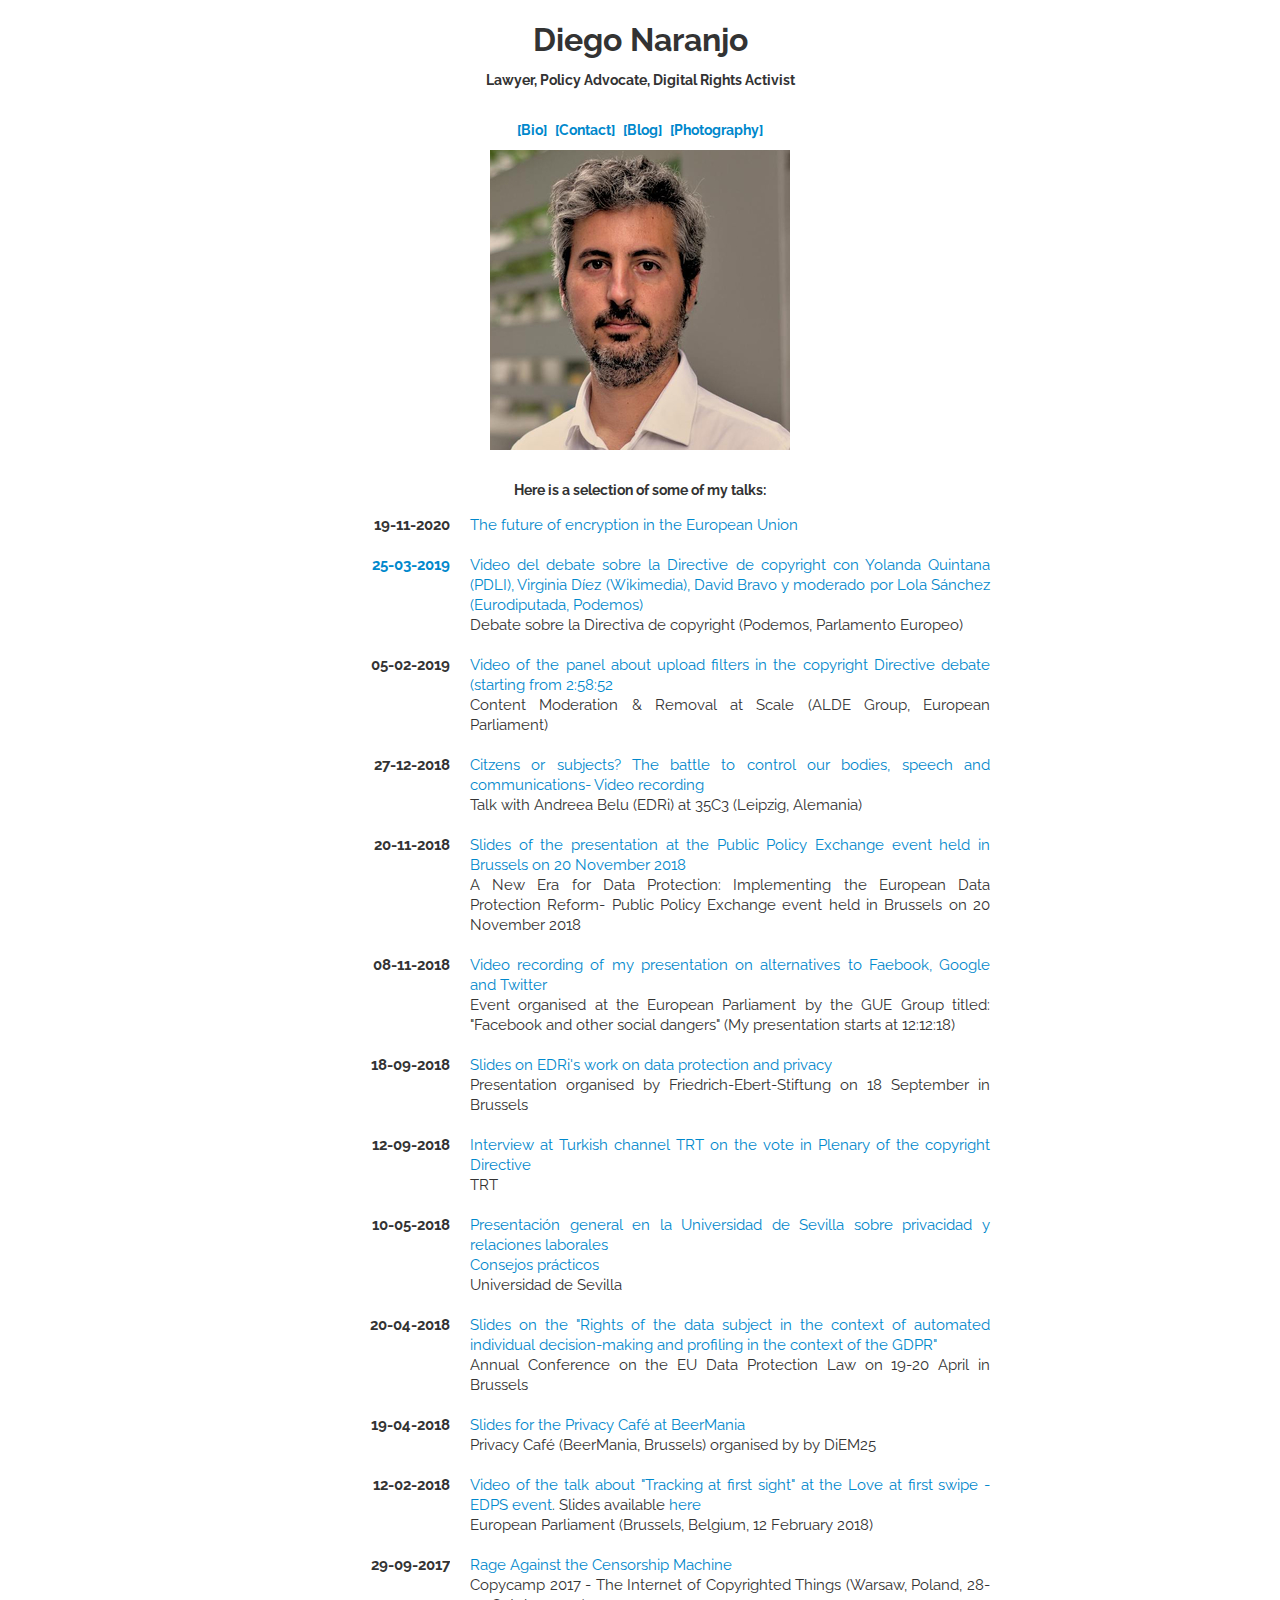
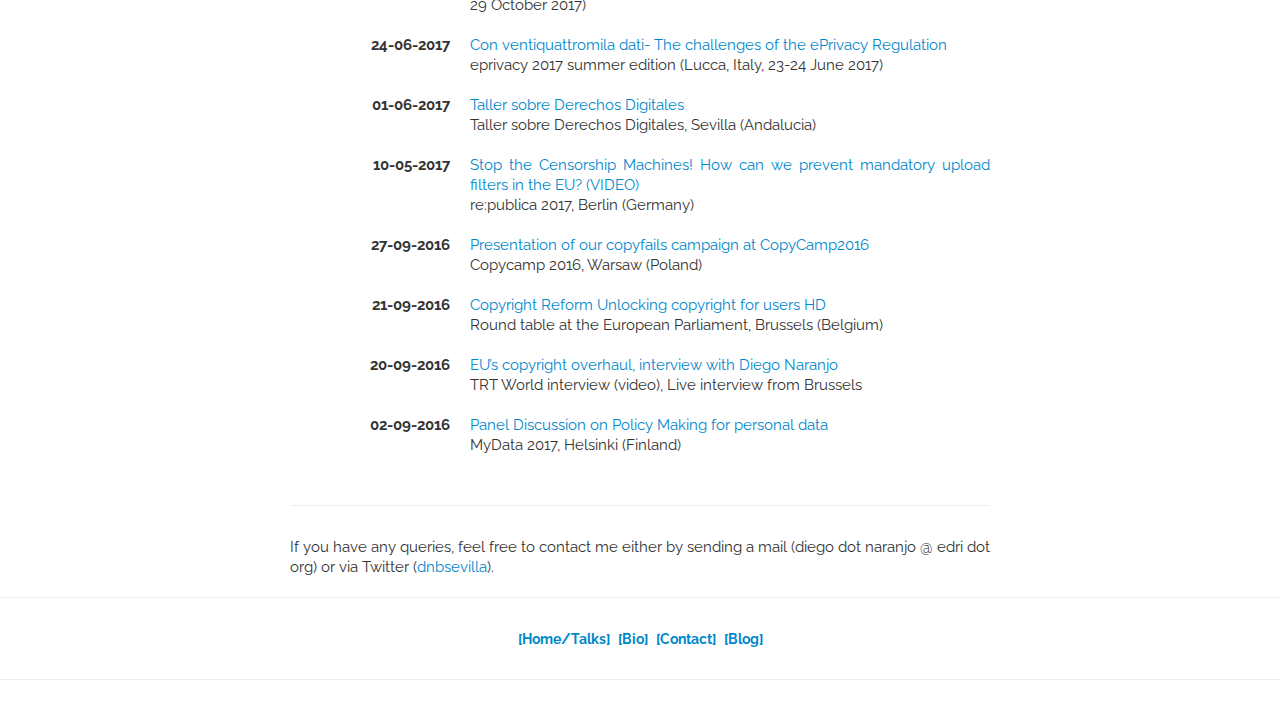
<file: index.html>
<html>
<title>Diego Naranjo</title>

<head>
    <!-- styles -->
    <link href="assets/styles/bootstrap.min.css" rel="stylesheet">
    <link href="assets/styles/demo.css" rel="stylesheet">
    <link href="assets/styles/bootstrap-responsive.min.css" rel="stylesheet">
    <link href="assets/styles/bootstrap-responsive.min.css" rel="stylesheet">
</head>

<body>
    <div class="container-narrow">
        <div style="text-align: center;" class="jumbotron">
            <h2>Diego Naranjo</h2>
            <h5>Lawyer, Policy Advocate, Digital Rights Activist</h5>
        </div>
        <!-- <hr> -->
        <div id="menu">
            <ul>
                <li><a href="bio.html"><h5>[Bio]</h5></a></li>
                <li> </li>
                <li><a href="contact.html"><h5>[Contact]</h5></a></li>
                <li> </li>
                <li><a href="https://losmundosdediego.wordpress.com/"><h5>[Blog]</h5></a></li>
		<li> </li>
		<li><a href="https://www.diegonaranjofoto.eu/"><h5>[Photography]</h5></a></li>    
            </ul>
        </div>
        <!-- <br> -->
        <img align="middle" class="center" height="300" width="300" src="assets/img/biopic23.jpg" />
        <br>
        <h5 style="text-align: center;">Here is a selection of some of my talks:</h5>
        <dl class="dl-horizontal">
	<dt>19-11-2020</dt>
            <dd>
                <a href="https://livestream.com/internetsociety/euencryption/videos/213713206">The future of encryption in the European Union
            </dd>
            <br>    
		
		<dt>25-03-2019</dt>
            <dd>
                <a href="https://www.youtube.com/watch?v=QEKW3ndP-c0&feature=youtu.be">Video del debate sobre la Directive de copyright con Yolanda Quintana (PDLI), Virginia Díez (Wikimedia), David Bravo y moderado por Lola Sánchez (Eurodiputada, Podemos) </a>
                <br>Debate sobre la Directiva de copyright (Podemos, Parlamento Europeo)
            </dd>
            <br>    
	<dt>05-02-2019</dt>
            <dd>
                <a href="https://alde.livecasts.eu/content-moderation-and-removal-at-scale">Video of the panel about upload filters in the copyright Directive debate (starting from 2:58:52</a>
                <br>Content Moderation & Removal at Scale (ALDE Group, European Parliament)
            </dd>
            <br>     		
	<dt>27-12-2018</dt>
            <dd>
                <a href="https://media.ccc.de/v/35c3-9372-citzens_or_subjects_the_battle_to_control_our_bodies_speech_and_communications">Citzens or subjects? The battle to control our bodies, speech and communications- Video recording</a>
                <br>Talk with Andreea Belu (EDRi) at 35C3 (Leipzig, Alemania)
            </dd>
            <br>
	<dt>20-11-2018</dt>
            <dd>
                <a href="https://www.slideshare.net/yasoiler/consent-or-go-away-forced-consent-data-portability-and-breaking-monopolies">Slides of the presentation at the Public Policy Exchange event held in Brussels on 20 November 2018</a>
                <br>A New Era for Data Protection: Implementing the European Data Protection Reform- Public Policy Exchange event held in Brussels on 20 November 2018
            </dd>
            <br>     	
	<dt>08-11-2018</dt>
            <dd>
                <a href="http://web.guengl.streamovations.be/index.php/event/stream/facebook-and-other-social-dangers">Video recording 			of my presentation on alternatives to Faebook, Google and Twitter</a>
                <br>Event organised at the European Parliament by the GUE Group titled: "Facebook and other social dangers" (My presentation starts at 12:12:18)
            </dd>
            <br>     
	<dt>18-09-2018</dt>
            <dd>
                <a href="https://www.slideshare.net/secret/9QEFaT2eXvFG2C">Slides on EDRi's work on data protection and privacy</a>
                <br>Presentation organised by Friedrich-Ebert-Stiftung on 18 September in Brussels
            </dd>
            <br>     	
	 <dt>12-09-2018</dt>
            <dd>
                <a href="https://www.youtube.com/watch?v=zuC7uM_yXuI&list=PLUW304lJeu3VkiXozvq0Z11izTkhsdlpm&t=0s&index=2">Interview at Turkish channel TRT on the vote in Plenary of the copyright Directive</a>
                <br>TRT
            </dd>
            <br>
	<dt>10-05-2018</dt>
            <dd>
                <a href="https://www.slideshare.net/secret/GpN0E70AUEJxNc">Presentación general en la Universidad de Sevilla sobre privacidad y relaciones laborales</a>
                <br><a href="https://edri.org/files/privacy-tips/">Consejos prácticos</a>
                <br>Universidad de Sevilla
            </dd>
            <br>
	<dt>20-04-2018</dt>
            <dd>
                <a href="https://www.slideshare.net/secret/uO45yUHIUpkCm3">Slides on the "Rights of the data subject in the context of automated individual decision-making and profiling in the context of the GDPR"</a>
                <br>Annual Conference on the EU Data Protection Law on 19-20 April in Brussels
            </dd>
            <br>
	<dt>19-04-2018</dt>
            <dd>
                <a href="https://www.slideshare.net/secret/mYWCHtcI5eNOdp">Slides for the Privacy Café at BeerMania</a>
                <br>Privacy Café (BeerMania, Brussels) organised by by DiEM25
            </dd>
            <br>
	<dt>12-02-2018</dt>
            <dd>
                <a href="https://edps.europa.eu/data-protection/our-work/publications/events/data-protection-day-2018_en">Video of the talk about "Tracking at first sight" at the Love at first swipe - EDPS event</a>. Slides available <a href=https://edri.org/files/edps-traineesevent_thesecretlifeofyourdata_20180212.pdf>here</a>
                <br> European Parliament (Brussels, Belgium, 12 February 2018)
            </dd>
            <br>            
	<dt>29-09-2017</dt>
            <dd>
                <a href="https://www.slideshare.net/yasoiler/rageagainstart13">Rage Against the Censorship Machine</a>
                <br> Copycamp 2017 - The Internet of Copyrighted Things (Warsaw, Poland, 28-29 October 2017)
            </dd>
            <br>
            
            <dt>24-06-2017</dt>
            <dd>
                <a href="https://www.slideshare.net/yasoiler/201704624-eprivacy-2017-summer-edition-24000-dati">Con ventiquattromila dati- The challenges of the ePrivacy Regulation</a>
                <br> eprivacy 2017 summer edition (Lucca, Italy, 23-24 June 2017)
            </dd>
            <br>
            
            <dt>01-06-2017</dt>
            <dd>
                <a href="https://edri.org/files/privacy-tips/">Taller sobre Derechos Digitales</a>
                <br> Taller sobre Derechos Digitales, Sevilla (Andalucia)
            </dd>
            <br>
            
            <dt>10-05-2017</dt>
            <dd>
                <a href="https://www.youtube.com/watch?v=96vHJtt3wNM">Stop the Censorship Machines! How can we prevent mandatory upload filters in the EU? (VIDEO)</a>
                <br> re:publica 2017, Berlin (Germany)
            </dd>
            <br>
            
             <dt>27-09-2016</dt>
            <dd>
                <a href="https://www.youtube.com/watch?v=TNUQXvr95s4&feature=youtu.be">Presentation of our copyfails campaign at CopyCamp2016</a>
                <br> Copycamp 2016, Warsaw (Poland)
            </dd>
            <br>
            
            <dt>21-09-2016</dt>
            <dd>
                <a href="https://youtu.be/PVdBkl29X-M">Copyright Reform Unlocking copyright for users HD</a>
                <br> Round table at the European Parliament, Brussels (Belgium)
            </dd>
            <br>
            
            <dt>20-09-2016</dt>
            <dd>
                <a href="https://www.youtube.com/watch?v=imkO7LPsLBM&feature=youtu.be">EU’s copyright overhaul, interview with Diego Naranjo</a>
                <br> TRT World interview (video), Live interview from Brussels
            </dd>
            <br>
            
            <dt>02-09-2016</dt>
            <dd>
                <a href="https://www.youtube.com/watch?v=mfilR27hzLU&feature=youtu.be&list=PLGeR6jS_7N7cjnNhiXyu8wtvCAwEKsuiz">Panel Discussion on Policy Making for personal data</a>
                <br> MyData 2017, Helsinki (Finland)
            </dd>
            <br>
     
                       
            <!-- Just copy the following lines (uncomment it first) and edit to a new talk/presentation. -->
            <!-- <dt>dd-mm-yyyy</dt>
        <dd>
          <a href="talk_name/">Title of your talk</a>
          <br> Event, Location
        </dd> <br> -->
        </dl>
        <hr>
        <p>If you have any queries, feel free to contact me either by sending a mail (diego dot naranjo @ edri dot org) or via Twitter (<a href="https://twitter.com/dnbsevilla">dnbsevilla</a>).</p>
    </div>
    <hr>
    <div id="menu">
        <ul>
            <li><a href="index.html"><h5>[Home/Talks]</h5></a></li>
            <li> </li>
            <li><a href="bio.html"><h5>[Bio]</h5></a></li>
            <li> </li>
            <li><a href="contact.html"><h5>[Contact]</h5></a></li>
            <li> </li>
            <li><a href="https://losmundosdediego.wordpress.com/"><h5>[Blog]</h5></a></li>
        </ul>
    </div>
    <hr>
</body>

</html>
</file>
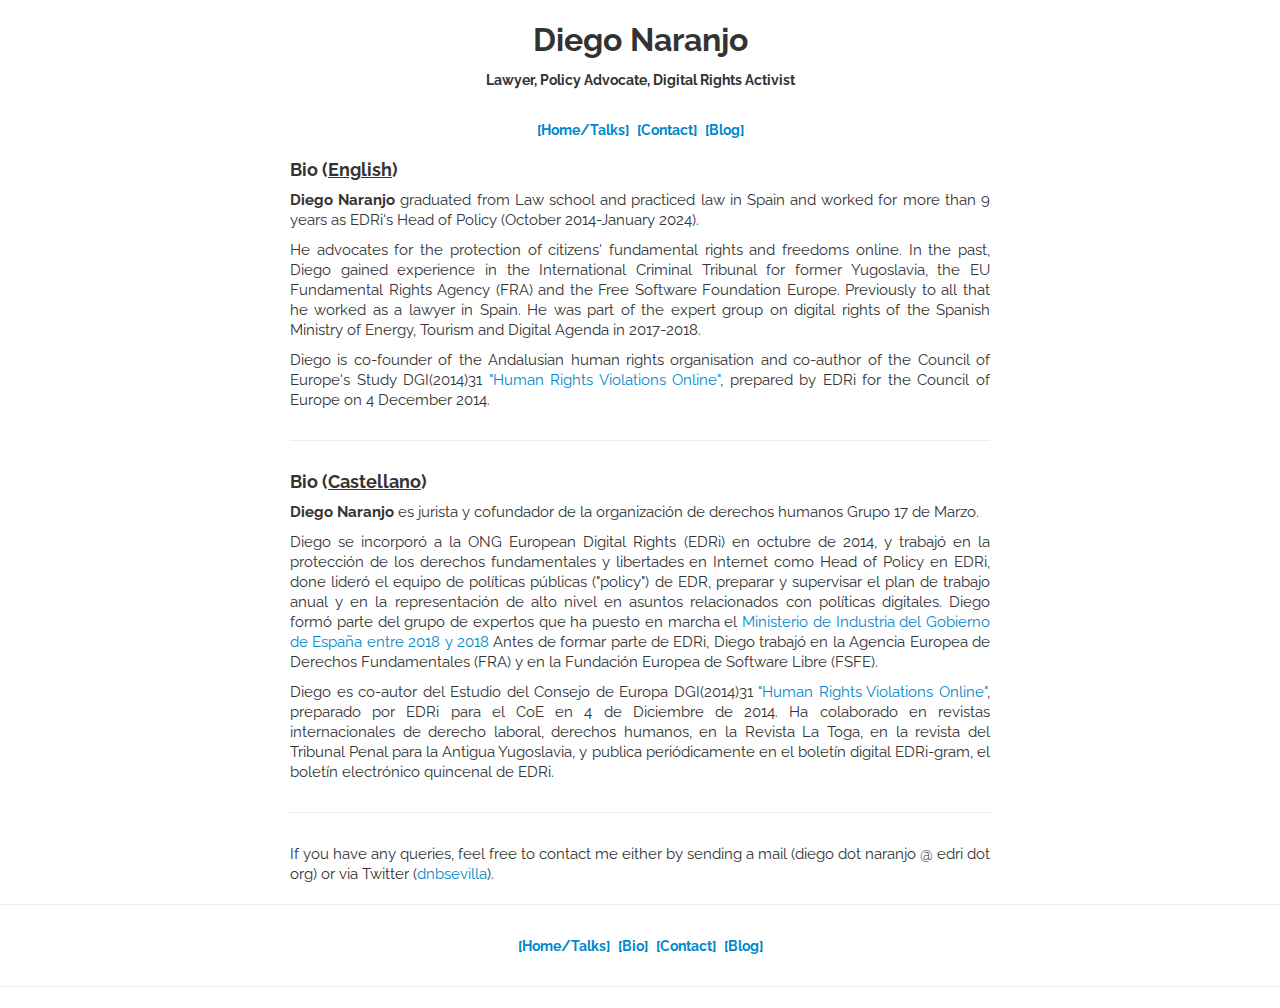
<file: bio.html>
<html>
<title>Diego Naranjo</title>

<head>
    <!-- styles -->
    <link href="assets/styles/bootstrap.min.css" rel="stylesheet">
    <link href="assets/styles/demo.css" rel="stylesheet">
    <link href="assets/styles/bootstrap-responsive.min.css" rel="stylesheet">
    <link href="assets/styles/bootstrap-responsive.min.css" rel="stylesheet">
</head>

<body>
    <div class="container-narrow">
        <div style="text-align: center;" class="jumbotron">
            <h2>Diego Naranjo</h2>
            <h5>Lawyer, Policy Advocate, Digital Rights Activist</h5>
        </div>
        <!-- <hr> -->
        <div id="menu">
            <ul>
                <li><a href="index.html"><h5>[Home/Talks]</h5></a></li>
                <li> </li>
                <li><a href="contact.html"><h5>[Contact]</h5></a></li>
                <li> </li>
                <li><a href="https://losmundosdediego.wordpress.com/"><h5>[Blog]</h5></a></li>
            </ul>
        </div>
        <h4>Bio (<u>English</u>)</h4>
        <p><b>Diego Naranjo</b> graduated from Law school and practiced law in Spain and worked for more than 9 years as EDRi's Head of Policy (October 2014-January 2024).</p>
        <p>He advocates for the protection of citizens' fundamental rights and freedoms online. In the past, Diego gained experience in the International Criminal Tribunal for former Yugoslavia, the EU Fundamental Rights Agency (FRA) and the Free Software Foundation Europe. Previously to all that he worked as a lawyer in Spain. He was part of the expert group on digital rights of the Spanish Ministry of Energy, Tourism and Digital Agenda in 2017-2018. </p>
        <p>Diego  is co-founder of the Andalusian human rights organisation and co-author of the Council of Europe's Study DGI(2014)31 <a href="https://edri.org/files/EDRI_CoE.pdf">"Human Rights Violations Online"</a>, prepared by EDRi for the Council of Europe on 4 December 2014.</p>
        <hr>
        <h4>Bio (<u>Castellano</u>)</h4>
        <p> <b>Diego Naranjo</b> es jurista y cofundador de la organizaci&oacute;n de derechos humanos Grupo 17 de Marzo. </p>
        <p>Diego se incorpor&oacute; a la ONG European Digital Rights (EDRi) en octubre de 2014, y trabajó en la protecci&oacute;n de los derechos fundamentales y libertades en Internet como Head of Policy en EDRi, done lideró el equipo de políticas públicas ("policy") de EDR, preparar y supervisar el plan de trabajo anual y en la representación de alto nivel en asuntos relacionados con políticas digitales. Diego formó parte del grupo de expertos que ha puesto en marcha el <a href="http://www.lamoncloa.gob.es/serviciosdeprensa/notasprensa/minetur/Paginas/2017/280317derechosdigitales.aspx?gfe=1">Ministerio de Industria del Gobierno de Espa&ntilde;a entre 2018 y 2018</a> Antes de formar parte de EDRi, Diego trabaj&oacute; en la Agencia Europea de Derechos Fundamentales (FRA) y en la Fundaci&oacute;n Europea de Software Libre (FSFE).</p>
        <p>Diego es co-autor del Estudio del Consejo de Europa DGI(2014)31 <a href="https://edri.org/files/EDRI_CoE.pdf">"Human Rights Violations Online"</a>, preparado por EDRi para el CoE en 4 de Diciembre de 2014. Ha colaborado en revistas internacionales de derecho laboral, derechos humanos, en la Revista La Toga, en la revista del Tribunal Penal para la Antigua Yugoslavia, y publica peri&oacute;dicamente en el bolet&iacute;n digital EDRi-gram, el bolet&iacute;n electr&oacute;nico quincenal de EDRi.</p>
        <hr>
        <p>If you have any queries, feel free to contact me either by sending a mail (diego dot naranjo @ edri dot org) or via Twitter (<a href="https://twitter.com/dnbsevilla">dnbsevilla</a>).</p>
    </div>
    <hr>
    <div id="menu">
        <ul>
            <li><a href="index.html"><h5>[Home/Talks]</h5></a></li>
            <li> </li>
            <li><a href="bio.html"><h5>[Bio]</h5></a></li>
            <li> </li>
            <li><a href="contact.html"><h5>[Contact]</h5></a></li>
            <li> </li>
            <li><a href="https://losmundosdediego.wordpress.com/"><h5>[Blog]</h5></a></li>
        </ul>
    </div>
    <hr>
</body>

</html>
</file>
<file: assets/styles/demo.css>
@import url(https://fonts.googleapis.com/css?family=Raleway);

body {
  padding-top: 0px;
  font-family: 'Raleway', sans-serif;
  padding-bottom: 0px;
}

/* Custom container */
.container-narrow {
  margin: 0 auto;
  max-width: 700px;
}
.container-narrow > hr {
  margin: 30px 0;
}

/* Main marketing message and sign up button */
.jumbotron {
  margin: 20px 0;
  text-align: center;
}
.jumbotron h1 {
  font-size: 72px;
  line-height: 1;
}
.jumbotron .btn {
  font-size: 21px;
  padding: 14px 24px;
}

/* Supporting marketing content */
.marketing {
  margin: 60px 0;
}
.marketing p + h4 {
  margin-top: 28px;
}

.row {
  display: flex; /* equal height of the children */
  text-align: justify;
}

.col {
  flex: 1; /* additionally, equal width */
  padding: 10px;
  text-align: justify-all;
}

img.center {
  display: block;
  margin-left: auto;
  margin-right: auto;
} 

#menu ul {
  list-style: none;
  margin: 0;
  padding: 0;
  text-align: center;
}
#menu li {
  display: inline-block;
}

pre {text-align: center;}
</file>
